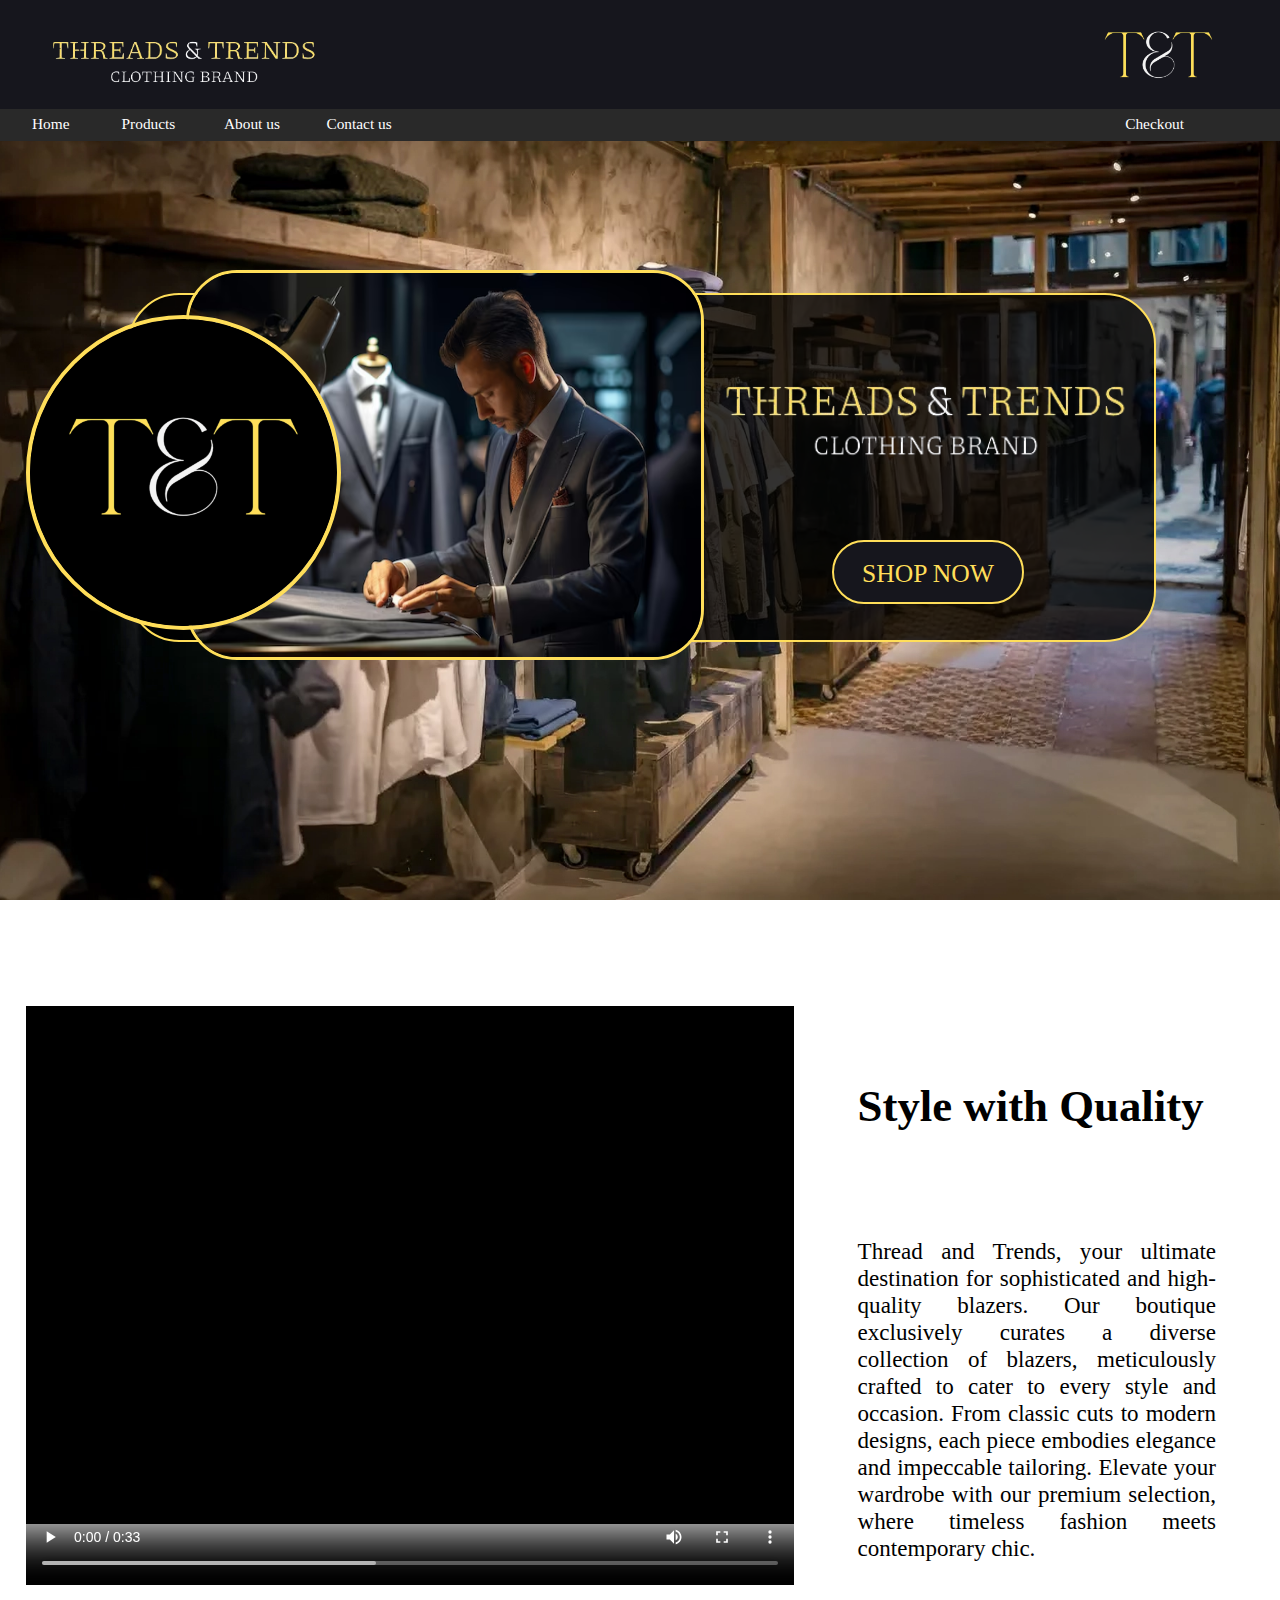
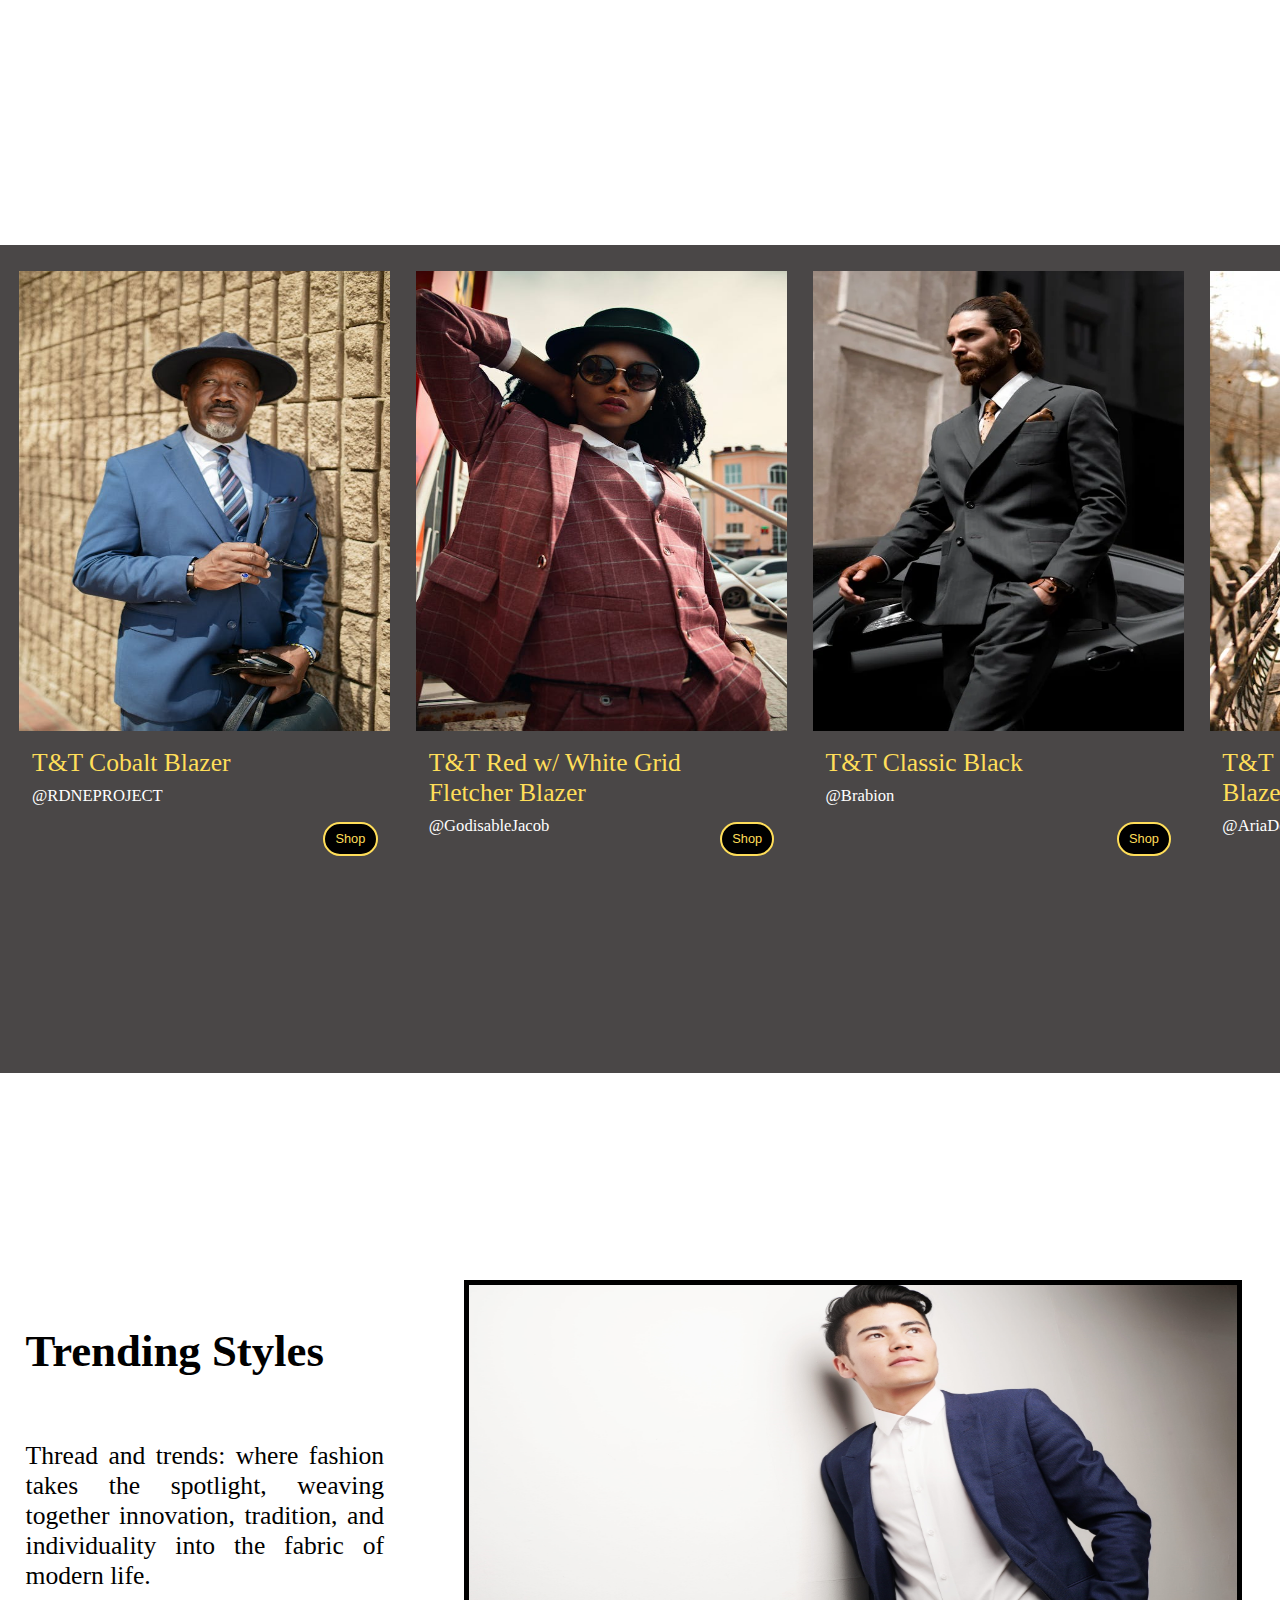
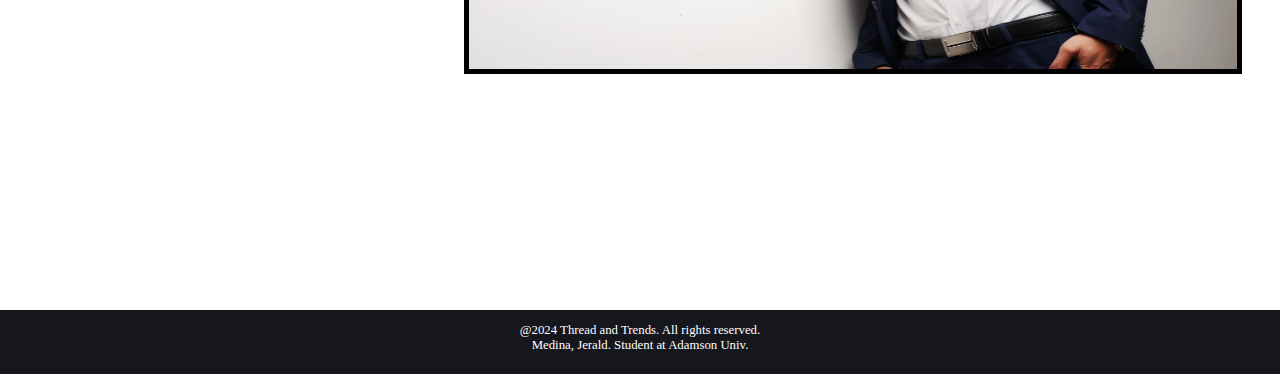
<file: index.html>
<!DOCTYPE html>
<html lang="en">
<head>
    <meta charset="UTF-8">
    <meta name="viewport" content="width=device-width, initial-scale=1.0">
    <link rel="stylesheet" href="style.css" />
    <title>Document</title>
</head>
<body>
<header>
    <div class="topbodycolor">
        <a href="index.html"><img class="title" src="images/title.png"></a>
        <img class="logo" src="images/image.png">
    </div>
    <div class="nav">
        <a href="home.html">
        <button class="button button1">Home</button> <br>
        <br></a><br>
        <a href="product.html">
          <button class="button button2">Products</button> <br>
        <br></a><br>
        <a href="aboutus.html">
        <button class="button button3">About us</button> <br>
        <br></a><br>
        <a href="contactus.html">
        <button class="button button4">Contact us</button> <br>
        <br></a><br>
        <a href="checkout.html">
            <button class="button button5">Checkout</button> <br>
        <br></a><br>
    <div>
</header>
<div class="bgindeximage">
</div>
    <div class="transparent-black-square"></div>
    <img class="bgindeximage2" src="images/bg2index.jpg">
    <img class="logo2index" src="images/logo2.png">
    <img class="logo3index" src="images/title.png">
    <a href="product.html"><button class="button button6">SHOP NOW</button></a> <br />

<div class="slider-container">
    <div class="slider">
        <ul>
            <li><img src="sliderimages/image1.jpg" alt="Image 1">
                <p class = "slidertitle">T&T Cobalt Blazer</p>
                <p class = "slidertext">@RDNEPROJECT</p>
                <a href="product.html">
                <button class="white-button">Shop</button>
                </a>
            </li>
            <li><img src="sliderimages/image2.jpeg" alt="Image 2">
                <p class = "slidertitle">T&T Red w/ White Grid Fletcher Blazer</p>
                <p class = "slidertext">@GodisableJacob </p>
                <a href="product.html">
                    <button class="white-button">Shop</button>
                </a>
            </li>
            <li><img src="sliderimages/image3.png" alt="Image 3">
                <p class = "slidertitle">T&T Classic Black</p>
                <p class = "slidertext">@Brabion</p>
                <a href="product.html">
                    <button class="white-button">Shop</button>
                </a>
            </li>
            <li><img src="sliderimages/image4.jpg" alt="Image 4">
                <p class = "slidertitle">T&T Gray Fletcher Blazer</p>
                <p class = "slidertext">@AriaDebali</p>
                <a href="product.html">
                    <button class="white-button">Shop</button>
                </a>
            </li>
            <li><img src="sliderimages/image5.jpg" alt="Image 5">
                <p class = "slidertitle">T&T Tealful Blazer</p>
                <p class = "slidertext">@MartProduction</p>
                <a href="product.html">
                    <button class="white-button">Shop</button>
                </a>
            </li>
            <li><img src="sliderimages/image6.png" alt="Image 6">
                <p class = "slidertitle">T&T Amethyst Blazer</p>
                <p class = "slidertext">@Elgringo</p>
                <a href="product.html">
                    <button class="white-button">Shop</button>
                </a>

            </li>
        </ul>
    </div>
    
</div>
<script src="slider.js"></script>

<div>
    <video class="video" controls autoplay>
        <source src="videos/t&tvid.mp4" type="video/mp4">
    </video>

    <p class="indextitle1"><b>Style with Quality</b></p>
    <p class="indexdesc1">Thread and Trends, your ultimate destination for sophisticated and high-quality blazers. Our boutique exclusively curates a diverse collection of blazers, meticulously crafted to cater to every style and occasion. From classic cuts to modern designs, each piece embodies elegance and impeccable tailoring. Elevate your wardrobe with our premium selection, where timeless fashion meets contemporary chic.</p>
</div>

<div>
    <img class="index2nd" src="images/index2nd.jpg">
</div>
    <p class="indextitle2nd"><b>Trending Styles</b></p>
    <p class="indextext2nd">Thread and trends: where fashion takes the spotlight, weaving together innovation, tradition, and individuality into the fabric of modern life.</p>
<footer>
    <div class="footerbodycolor">
        <center><p class="footerr">@2024 Thread and Trends. All rights reserved.<br>
            Medina, Jerald. Student at Adamson Univ.</p></center>
    </div>
</footer>



</body>
</html>
</file>
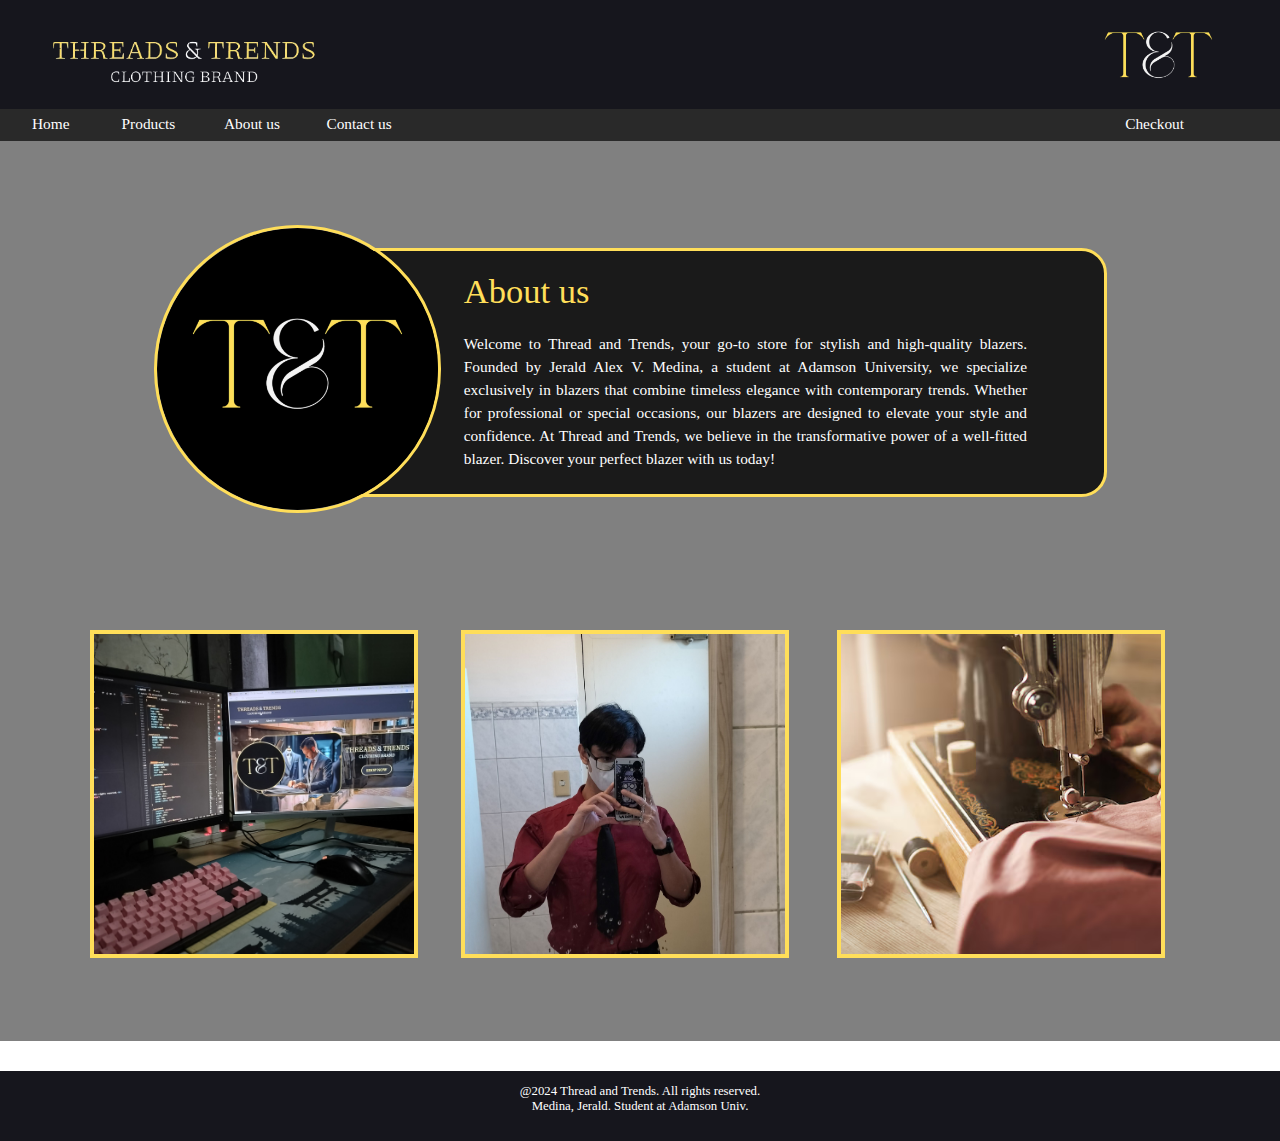
<file: aboutus.html>
<!DOCTYPE html>
<html lang="en">
<head>
    <meta charset="UTF-8">
    <meta name="viewport" content="width=device-width, initial-scale=1.0">
    <link rel="stylesheet" href="style.css" />
    <title>Document</title>
</head>
<body>
    <header>
        <div class="topbodycolor">
            <a href="index.html"><img class="title" src="images/title.png"></a>
            <img class="logo" src="images/image.png">
        </div>
        <div class="nav">
            <a href="home.html">
            <button class="button button1">Home</button> <br>
            <br></a><br>
            <a href="product.html">
              <button class="button button2">Products</button> <br>
            <br></a><br>
            <a href="aboutus.html">
            <button class="button button3">About us</button> <br>
            <br></a><br>
            <a href="contactus.html">
            <button class="button button4">Contact us</button> <br>
            <br></a><br>
            <a href="checkout.html">
                <button class="button button5">Checkout</button> <br>
            <br></a><br>
        <div>
    </header>

    <div class="aboutusbg"></div>
    <div class="aboutusbg2">
        <p class="aboutustitle">About us</p>
        <p class="aboutustext">Welcome to Thread and Trends, your go-to store for stylish and high-quality blazers. Founded by Jerald Alex V. Medina, a student at Adamson University, we specialize exclusively in blazers that combine timeless elegance with contemporary trends. Whether for professional or special occasions, our blazers are designed to elevate your style and confidence. At Thread and Trends, we believe in the transformative power of a well-fitted blazer. Discover your perfect blazer with us today!</p>
    </div>
<img class="aboutusmiddle" src="images/idk.jpg">
<img class="aboutusleft" src="images/idk2.jpg">
<img class="aboutusright" src="images/idk3.png">
<a href="index.html">
<img class="aboutuslogo" src="images/logo2.png">
</a>






<footer>
        <div class="aboutusfooter">
            <center><p class="footerr">@2024 Thread and Trends. All rights reserved.<br>
                Medina, Jerald. Student at Adamson Univ.</p></center>
        </div>
</footer>    


</body>
</html>
</file>
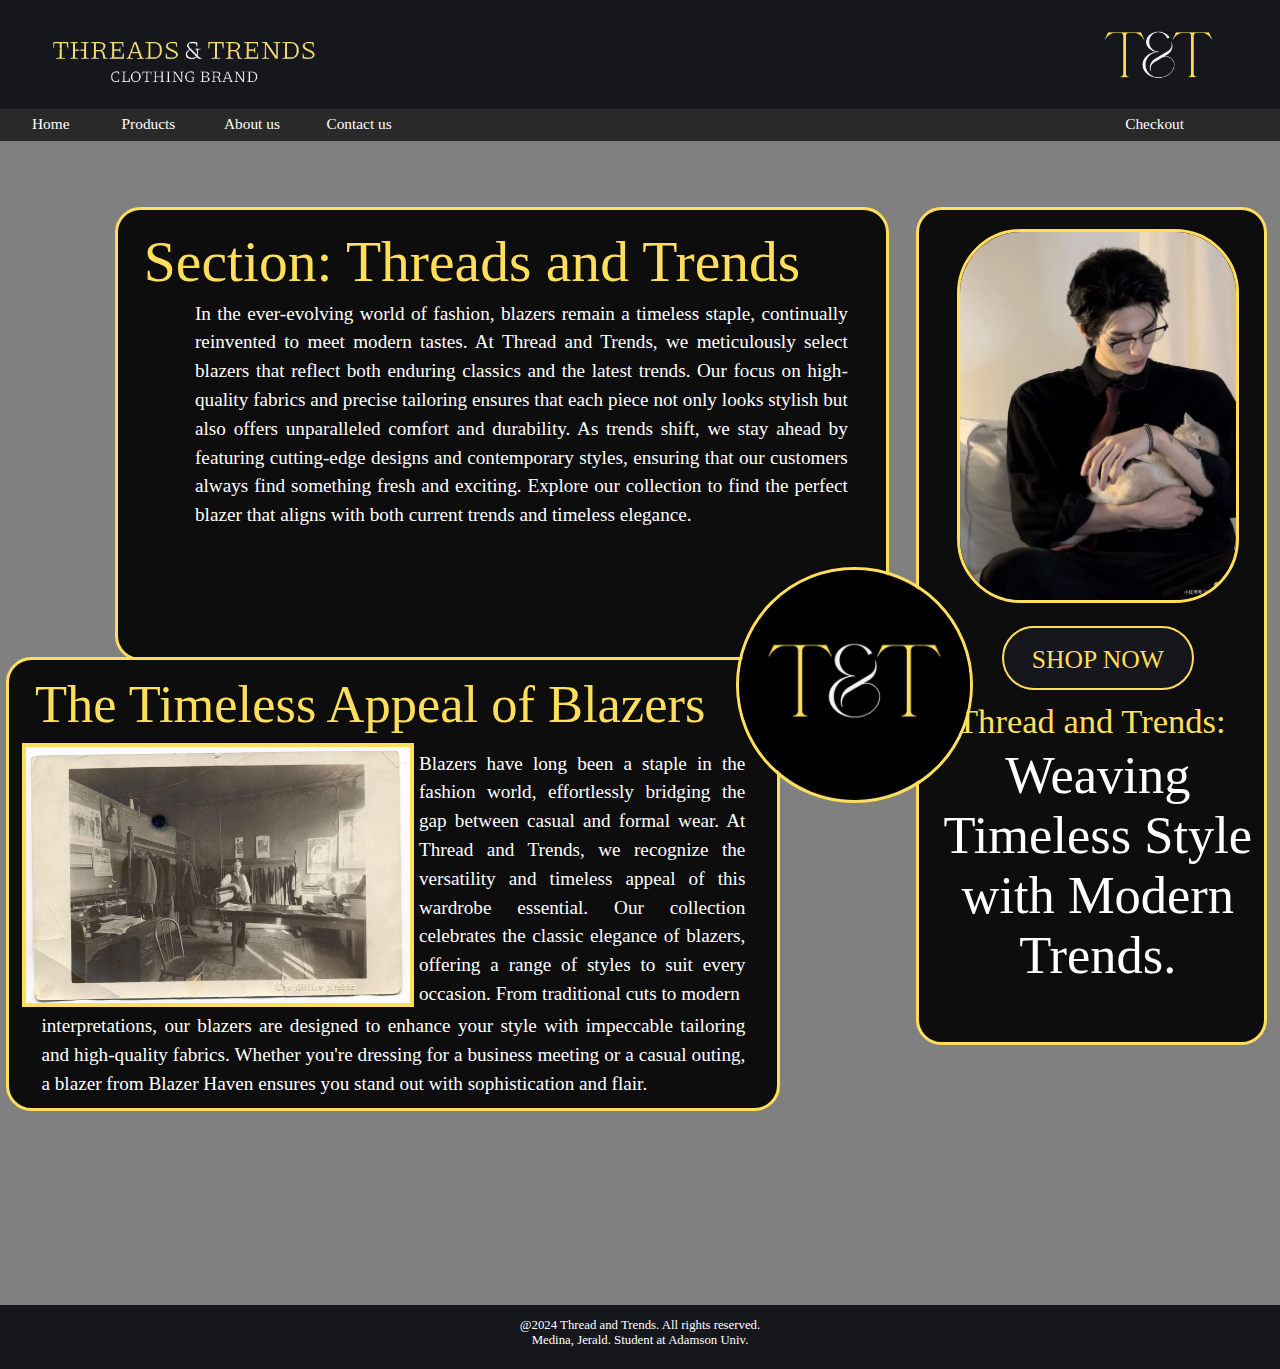
<file: home.html>
<!DOCTYPE html>
<html lang="en">
<head>
    <meta charset="UTF-8">
    <meta name="viewport" content="width=device-width, initial-scale=1.0">
    <link rel="stylesheet" href="style.css" />
    <title>Document</title>
</head>
<body bgcolor="#808080">
<header>
        <div class="topbodycolor">
            <a href="index.html"><img class="title" src="images/title.png"></a>
            <img class="logo" src="images/image.png">
        </div>
    <div class="nav">
            <a href="home.html">
                <button class="button button1">Home</button> <br>
            <br></a><br>
            <a href="product.html">
                <button class="button button2">Products</button> <br>
            <br></a><br>
                <a href="aboutus.html">
            <button class="button button3">About us</button> <br>
            <br></a><br>
                <a href="contactus.html">
            <button class="button button4">Contact us</button> <br>
            <br></a><br>
                <a href="checkout.html">
            <button class="button button5">Checkout</button> <br>
            <br></a><br>
    <div>
</header>

<div class="homebg">
</div>

<a href="index.html">
<img class="imglogo" src="images/logo2.png">
</a>

<section class="homesection">
    <p class="sectiontitle">Section: Threads and Trends</p>
    <p class="sectiontext">In the ever-evolving world of fashion, blazers remain a timeless staple, continually reinvented to meet modern tastes. At Thread and Trends, we meticulously select blazers that reflect both enduring classics and the latest trends. Our focus on high-quality fabrics and precise tailoring ensures that each piece not only looks stylish but also offers unparalleled comfort and durability. As trends shift, we stay ahead by featuring cutting-edge designs and contemporary styles, ensuring that our customers always find something fresh and exciting. Explore our collection to find the perfect blazer that aligns with both current trends and timeless elegance.</p>
</section>

<article class="homearticle">
    <p class="articletitle">The Timeless Appeal of Blazers</p>
    <p class="articletext">Blazers have long been a staple in the fashion world, effortlessly bridging the gap between casual and formal wear. At Thread and Trends, we recognize the versatility and timeless appeal of this wardrobe essential. Our collection celebrates the classic elegance of blazers, offering a range of styles to suit every occasion. From traditional cuts to modern</p>
    <p class="articletext2">interpretations, our blazers are designed to enhance your style with impeccable tailoring and high-quality fabrics. Whether you're dressing for a business meeting or a casual outing, a blazer from Blazer Haven ensures you stand out with sophistication and flair.</p>
    <img class="articleimage" src="images/vintage.jpg">
</article>

<aside class="homeaside">
    <a href="product.html"><button class="button button7">SHOP NOW</button></a> <br />
    <img class="asidepic" src="images/homepic.jpg">
    <p class="asidetitle">Thread and Trends:</p>
    <p class="asidetext">Weaving Timeless Style with Modern Trends.</p>
</aside>

<footer class="homefooter">
    <center><p class="footerr">@2024 Thread and Trends. All rights reserved.<br>
    Medina, Jerald. Student at Adamson Univ.</p></center>
</footer>
    

</body>
</html>
</file>
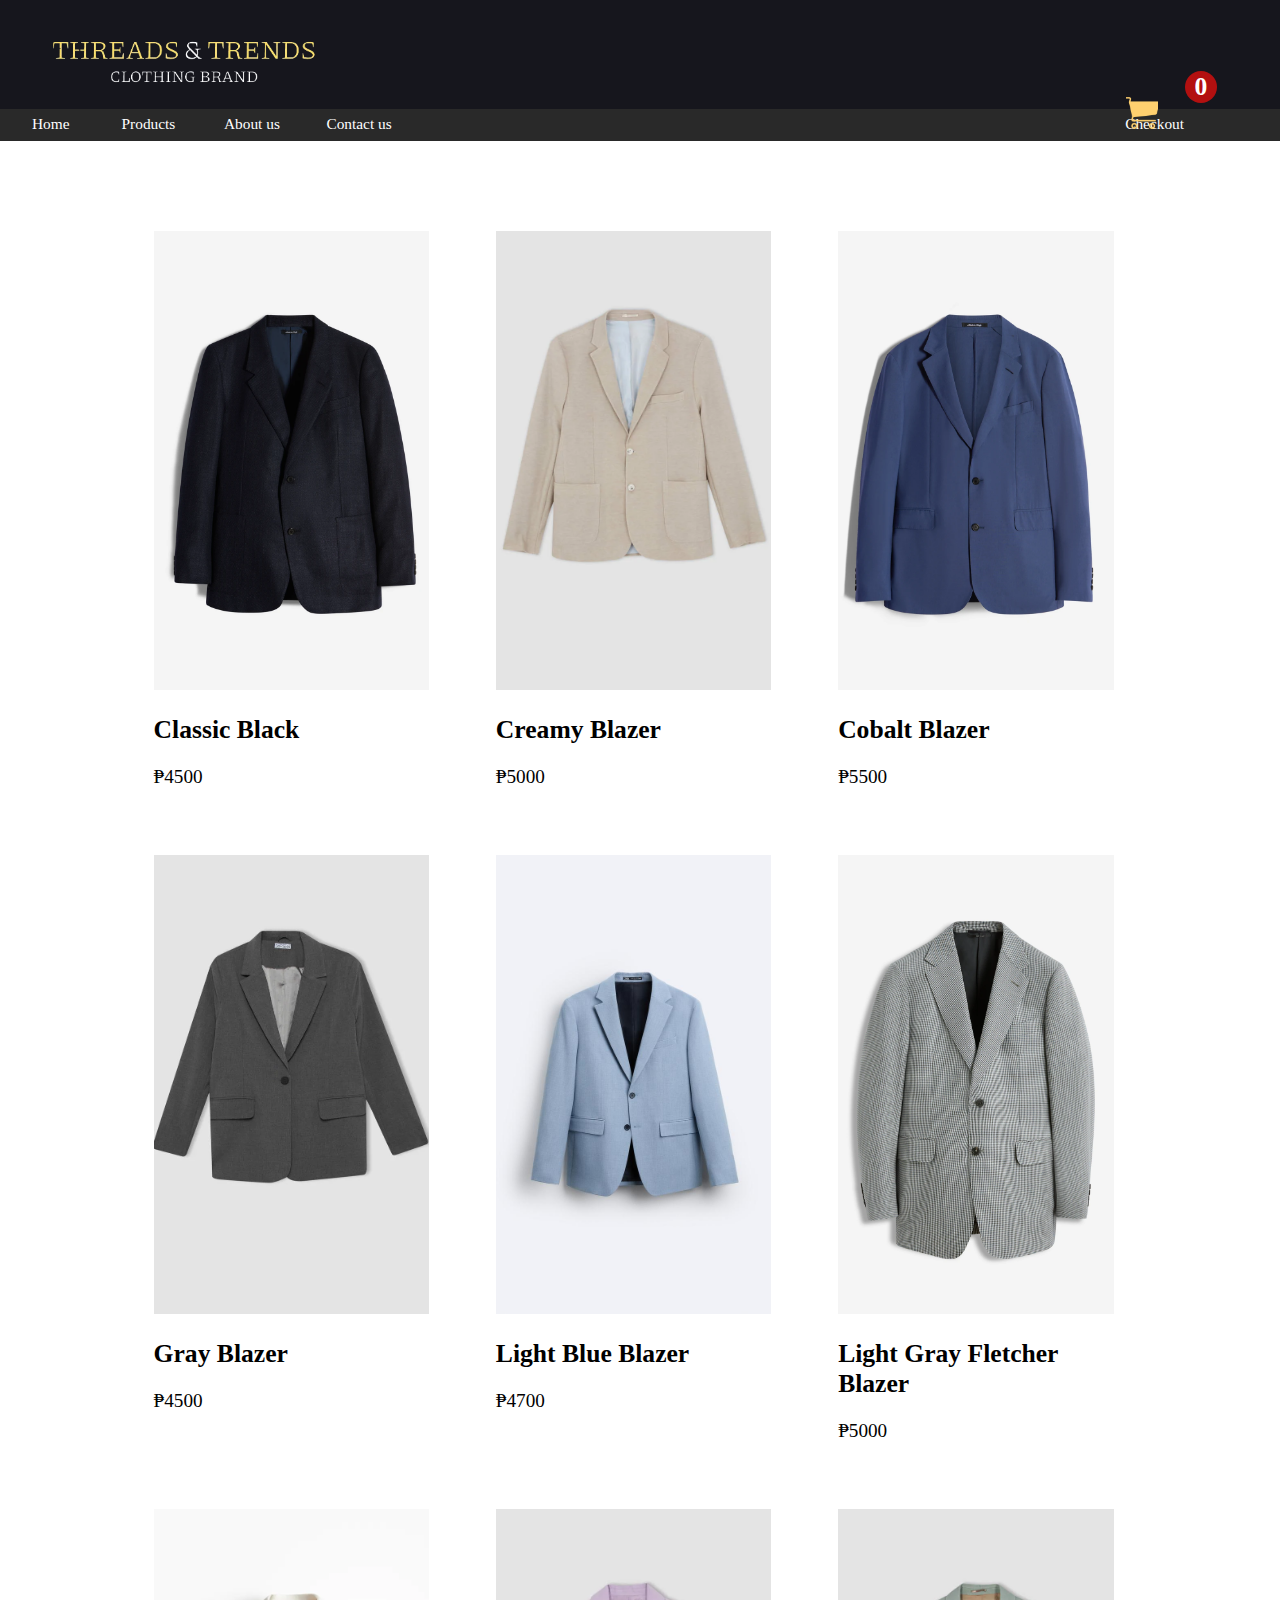
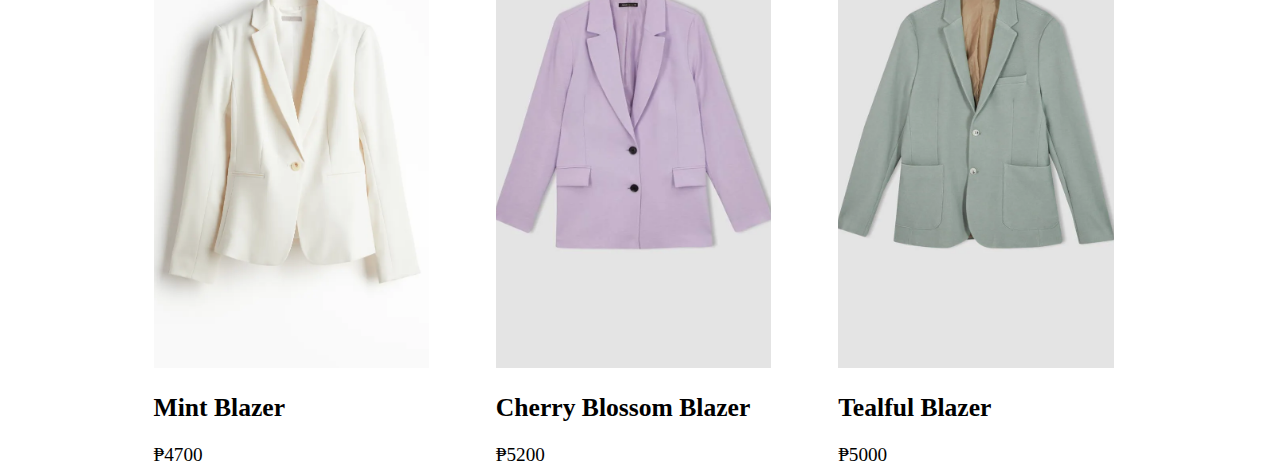
<file: product.html>
<!DOCTYPE html>
<html lang="en">
<head>
    <meta charset="UTF-8">
    <meta name="viewport" content="width=device-width, initial-scale=1.0">
    <link rel="stylesheet" href="style.css" />
    <title>Document</title>
</head>
<body>
<header>
    </div>
        <div class="topbodycolor">
            <a href="index.html"><img class="title" src="images/title.png"></a>
        </div>
        <div class="nav">
            <a href="home.html">
            <button class="button button1">Home</button> <br>
            <br></a><br>
            <a href="product.html">
              <button class="button button2">Products</button> <br>
            <br></a><br>
            <a href="aboutus.html">
            <button class="button button3">About us</button> <br>
            <br></a><br>
            <a href="contactus.html">
            <button class="button button4">Contact us</button> <br>
            <br></a><br>
            <a href="checkout.html">
                <button class="button button5">Checkout</button> <br>
            <br></a><br>
        <div>
            
</header>

<div class="container">
    <header>
        <div class="iconCart">
            <img src="images/cart.png">
            <div class="totalQuantity">0</div>
        </div>
    </header>

    <div class="listProduct">
        <div class="item">
            <img src="productimage/black.png" alt="">
            <h2>CoPilot / Black / Automatic</h2>
            <div class="price">$550</div>
            <button>Add To Cart</button>
        </div>

    </div>
</div>

<div class="cart">
    <h2>
        CART
    </h2>
    <div class="listCart">
        <div class="item">
            <img src="productimage/black.png">
            <div class="content">
                <div class="name">CoPilot / Black / Automatic</div>
                <div class="price">$550 / 1 product</div>
            </div>
            <div class="quantity">
                <button>-</button>
                <span class="value">3</span>
                <button>+</button>
            </div>
        </div>


    </div>

    <div class="buttons">
        <div class="close">
            CLOSE
        </div>
        <div class="checkout">
            <a href="checkout.html">CHECKOUT</a>
        </div>
    </div>
</div>


<script src="cart.js"></script>

</body>
</html>
</file>
<file: style.css>
html, body {
    margin: 0;
    padding: 0;
    width: 100%;
    height: 100%;
}

.topbodycolor {
    background-color: #16161d;
    width: 100%;
    height: 9vw;
    position: absolute;
  }

.bgindeximage{
    background-image: url(images/bgindex.png);
    background-repeat: no-repeat;
    background-position: center;
    background-attachment: fixed;
    background-size: cover;
    width: 100%;
    height: 100vh;
    position: absolute;
    top: 0;
    left: 0;
    z-index: -1;
}

.logo {
    position: absolute;
    height: 11vw;
    right: 4vw;
    top: -1vw;
}

.title {
    position: absolute;
    height: 6vw;
    left: 3vw;
    top: 2vw; 
}

.nav {
    background-color: #292929;
    position: relative;
    top: 8.5vw;
    width: 100%;
    height: 2.5vw;
}

.button {
    background-color: #04aa6d;
    border: none;
    color: black;
    padding: 1.3vw 0.5vw;
    text-align: center;
    text-decoration: none;
    display: inline-block;
    font-size: 1vw;
    transition-duration: 1s;
    cursor: pointer;
    font-family: Monaco;
}

.button1 {
    font-size: 1.2vw;
    background-color: transparent;
    color: #fff;
    width: auto;
    height: auto;
    position: absolute;
    top: -0.8vw;
    left: 2vw;
    text-decoration: none;
    z-index: 1;
}
  
  .button1:hover {
    color: #ffde59;
    text-decoration: underline;
    animation: 0.1s ease forwards;
}
  
  .button2 {
    font-size: 1.2vw;
    background-color: transparent;
    color: #fff;
    width: auto;
    height: auto;
    position: absolute;
    top: -0.8vw;
    left: 9vw;
    text-decoration: none;
    z-index: 1;
}
  
  .button2:hover {
    color: #ffde59;
    text-decoration: underline;
    animation: 0.1s ease forwards;
}
  
  .button3 {
    font-size: 1.2vw;
    background-color: transparent;
    color: #fff;
    width: auto;
    height: auto;
    position: absolute;
    top: -0.8vw;
    left: 17vw;
    text-decoration: none;
    z-index: 1;
}
  
  .button3:hover {
    color: #ffde59;
    text-decoration: underline;
    animation: 0.1s ease forwards;
}
  
  .button4 {
    font-size: 1.2vw;
    background-color: transparent;
    color: #fff;
    width: auto;
    height: auto;
    position: absolute;
    top: -0.8vw;
    left: 25vw;
    text-decoration: none;
    z-index: 1;
}
  
  .button4:hover {
    color: #ffde59;
    text-decoration: underline;
    animation: 0.1s ease forwards;
}
  
.button5 {
    font-size: 1.2vw;
    background-color: transparent;
    color: #fff;
    width: auto;
    height: auto;
    position: absolute;
    top: -0.8vw;
    right: 7vw;
    text-decoration: none;
}
.button5:hover {
    color: #ffde59;
    text-decoration: underline;
    animation: 0.1s ease forwards;
}

.button6 {
    font-size: 2vw;
    background-color: #16161d;
    display: inline-block;
    color: #ffde59;
    width: 15vw;
    height: 5vw;
    position: absolute;
    top: 60%;
    text-decoration: none;
    border: 0.2vw solid #ffde59;
    border-radius: 3vw;
    cursor: pointer;
    transition: padding-left 0.5s;
    font-family: Monaco;
    right: 20vw;
}

.button6:after {
    content: "»";
    position: absolute;
    opacity: 0;
    top: 50%;
    right: -5vw;
    transform: translateY(-50%);
    transition: opacity 0.3s, right 0.3s;
}

.button6:hover {
    color: #ffde59;
    padding-left: 1vw;
}

.button6:hover:after {
    opacity: 1;
    right: 0.5vw;
}

.button8 {
    font-size: 1.2vw;
    background-color: transparent;
    color: #fff;
    width: auto;
    height: auto;
    position: absolute;
    top: -0.8vw;
    left: 9vw;
    text-decoration: none;
    z-index: 1;
}
.button8:hover {
    color: #ffde59;
    text-decoration: underline;
    animation: 0.1s ease forwards;
}

.slider-container {
    width: 100%; 
    height: 92%; 
    max-width: 100%; 
    max-height: 92%; 
    display: flex;
    justify-content: center;
    align-items: center;
    position: absolute;
    top: 205%; 
    left: 0; 
    background-color: rgba(14, 11, 11, 0.753); 
    z-index: 1; 
    overflow: auto; 
}

.slider {
    width: 100%;
    height: 100%;
    position: relative;
}
.slider ul {
    display: flex;
    padding: 0;
    margin: 0;
    list-style: none;
    transition: transform 0.5s ease-in-out;
}

.slider img {
    width: 29vw;
    height: 36vw;
    display: block;
}

.slider li {
    width: 20vw;
    height: 35vw;
    box-sizing: border-box;
    flex: 0 0 auto;
    position: relative;
    top: 2vw;
    left: -4vw;
    right: 0.5vw;
    margin-right: 5.5vw;
    margin-left: 5.5vw;
}

.slider li:last-child {
    margin-right: 0;
}

.slidertitle {
    font-size: 2vw;
    color: #ffde59;
    position: relative;
    top:-2%;
    left: 1vw;
    font-family: Monaco;
}

.slidertext {
    font-size: 1.3vw;
    color: white;
    position: relative;
    top: -6%;
    left: 1vw;
    font-family: Monaco;
}

.white-button {
    background-color: black;
    color: #ffde59;
    border: 2px solid #ffde59;
    padding: 0.6vw 0.8vw;
    border-radius: 50px;
    font-size: 1vw;
    cursor: pointer;
    position: absolute;
    right: -8vw;
    top: 123%;
}

.vidloc{
    position: absolute;
    top: 105%;
}

.video{
  position: absolute;
  top: 105%;
  width: 60vw;
  height: 50vw;
  left: 2vw;
}

.indextitle1{
    position: absolute;
    top: 115%;
    left: 67vw;
    font-size: 3.5vw;
    color: black;
    font-family: Monaco;
}

.indexdesc1{
  position: absolute;
  top: 135%;
  left: 67vw;
  right: 5vw;
  font-size: 1.8vw;
  color: black;
  font-family: Monaco;
  text-align: justify;
}

.img2loc{
    position: absolute;
    top: 120%;
}

.index2nd{
   position: absolute;
   top: 320%;
   width: 60vw;
   height: 30vw;
   right: 3vw;
   border: 5px solid black;
}

.footerbodycolor{
    background-color: #16161d;
    width: 100%;
    height: 5vw;
    top: 390%;
    position: absolute;
}

.homebg{
    background-color: #808080;
    position: absolute;
    height: 130%;
    width: 100%;
    top: 11vw;
}

.homesection{
    background-color: rgba(0, 0, 0, 0.9);
    border: 3px solid #ffde59;
    border-radius: 2vw;
    width: 60vw;
    height: 35vw;
    top: 23%;
    left: 9vw;
    position: absolute;
}

.sectiontitle{
  position: absolute;
  top: -3vw;
  left: 2vw;
  font-weight: 500;
  font-size: 4.5vw;
  color: #ffde59;
  font-family: Monaco;
}

.sectiontext{
    position: absolute;
    top: 5.5vw;
    left: 6vw;
    right: 3vw;
    font-weight: 100;
    font-size: 1.5vw;
    color: white;
    line-height: 1.5;
    font-family: Monaco;
    text-align: justify;
  }

.homearticle{
    background-color: rgba(0, 0, 0, 0.9);
    border: 3px solid #ffde59;
    border-radius: 2vw;
    width: 60vw;
    height: 35vw;
    top: 73%;
    left: 0.5vw;
    position: absolute;
}

.articletitle{
    position: absolute;
    top: -3vw;
    left: 2vw;
    font-weight: 500;
    font-size: 4.1vw;
    color: #ffde59;
    font-family: Monaco;
  }
  
.articletext{
      position: absolute;
      top: 5.5vw;
      left: 32vw;
      right: 2.5vw;
      font-weight: 100;
      font-size: 1.5vw;
      color: white;
      line-height: 1.5;
      font-family: Monaco;
      text-align: justify;
}

.articletext2{
    position: absolute;
    top: 26vw;
    left: 2.5vw;
    right: 2.5vw;
    font-weight: 100;
    font-size: 1.5vw;
    color: white;
    line-height: 1.5;
    font-family: Monaco;
    text-align: justify;
}

.articleimage{
    position: absolute;
    top: 6.5vw;
    left: 1vw;
    height: 20vw;
    width: 30vw;
    border: 4px solid #ffde59;
}

.asidepic{
    position: absolute;
    top: 1.5vw;
    left: 3vw;
    width: 80%;
    border-radius: 5vw;
    border: 3px solid #ffde59;
}

.asidetitle{
    position: absolute;
    top: 55%;
    left: 3vw;
    font-weight: 500;
    font-size: 2.7vw;
    color: #ffde59;
    font-family: Monaco;
    text-align: center;
}

.asidetext{
    position: absolute;
    top: 58%;
    left: 1vw;
    font-weight: 500;
    font-size: 4.1vw;
    color: white;
    font-family: Monaco;
    text-align: center;
}


.button7 {
    font-size: 2vw;
    background-color: #16161d;
    display: inline-block;
    color: #ffde59;
    width: 15vw;
    height: 5vw;
    position: absolute;
    top: 50%;
    text-decoration: none;
    border: 0.2vw solid #ffde59;
    border-radius: 3vw;
    cursor: pointer;
    transition: padding-left 0.5s;
    font-family: Monaco;
    left: 6.5vw;
}

.button7:after {
    content: "»";
    position: absolute;
    opacity: 0;
    top: 50%;
    right: -5vw;
    transform: translateY(-50%);
    transition: opacity 0.3s, right 0.3s;
}

.button7:hover {
    color: #ffde59;
    padding-left: 1vw;
}

.button7:hover:after {
    opacity: 1;
    right: 0.5vw;
}

.footerr{
    color: white;
    font-size: 1vw;
    font-family: Monaco;
}

.homeaside{
    background-color: rgba(0, 0, 0, 0.9);
    border: 3px solid #ffde59;
    border-radius: 2vw;
    width: 27vw;
    height: 65vw;
    top: 23%;
    right: 1vw;
    position: absolute;
}

.imglogo{
    position: absolute;
    top: 63%;
    width: 18vw;
    height: 18vw;
    right: 24vw;
    z-index: 1;
    border: 3px solid #ffde59;
    border-radius: 50%;
}

.homefooter{
    background-color: #16161d;
    width: 100%;
    height: 5vw;
    top: 145%;
    position: absolute;
}

.aboutusbg2{
    position: absolute;
    top: 27.5%;
    background-color: rgba(0, 0, 0, 0.8);
    border: 3px solid #ffde59;
    border-radius: 2vw;
    width: 60vw;
    height: 19vw;
    left: 26vw;
}

.aboutustitle{
    position: absolute;
    top: -1vw;
    left: 10vw;
    font-weight: 500;
    font-size: 2.7vw;
    color: #ffde59;
    font-family: Monaco;
    text-align: center;
}

.aboutustext{
    position: absolute;
    top: 27%;
    left: 10vw;
    right: 6vw;
    font-weight: 500;
    font-size: 1.2vw;
    color: white;
    font-family: Monaco;
    text-align: justify;
    line-height: 1.5;
}

.aboutuslogo{
    position: absolute;
    top: 25%;
    left: 12vw;
    width: 22vw;
    height: 22vw;
    border: 3px solid #ffde59;
    border-radius: 50%;
}


.aboutusmiddle{
    position: absolute;
    top: 70%;
    left: 36vw;
    width: 25vw;
    height: 25vw;
    border: 4px solid #ffde59;
}

.aboutusleft{
    position: absolute;
    top: 70%;
    left: 7vw;
    width: 25vw;
    height: 25vw;
    border: 4px solid #ffde59;
}

.aboutusright{
    position: absolute;
    top: 70%;
    right: 9vw;
    width: 25vw;
    height: 25vw;
    border: 4px solid #ffde59;
}

.aboutusbg{
    background-color: #808080;
    position: absolute;
    height: 100%;
    width: 100%;
    top: 11vw;
}

.aboutusfooter{
    background-color: #16161d;
    width: 100%;
    height: 5.5vw;
    top: 119%;
    position: absolute;
}


.bgindeximage2{
    position: absolute;
    top: 30%;
    right: 45vw;
    height: 30vw;
    width: 40vw;
    border: 3px solid #ffde59;
    border-radius: 4vw;
}

.logo2index{
    position: absolute;
    height: 24vw;
    width: 24vw;
    top: 35%;
    left: 2vw;
    border: 4px solid #ffde59;
    border-radius: 50%;
}

.transparent-black-square {
    position: absolute;
    top: 32.5%;
    width: 80vw;
    height: 27vw;
    border-radius: 4vw;
    left: 10vw;
    border: 2px solid #ffde59;
    background-color: rgba(0, 0, 0, 0.8);
}

.logo3index{
    position: absolute;
    height: 10vw;
    width: 35vw;
    top: 40%;
    right: 10vw;
}

.indextitle2nd{
    position: absolute;
    top: 320%;
    left: 2vw;
    font-size: 3.5vw;
    color: black;
    font-family: Monaco;
}

.indextext2nd{
  position: absolute;
  top: 335%;
  left: 2vw;
  right: 70vw;
  font-size: 2vw;
  color: black;
  font-family: Monaco;
  text-align: justify;
}

.contactbg{
    background-image: url(images/suitstore.jpg);
    background-repeat: no-repeat;
    background-position: center;
    background-attachment: fixed;
    background-size: cover;
    width: 100%;
    height: 100vh;
    position: absolute;
    top: 12%;
    left: 0;
    z-index: -1;
}

.contacttrans{
    position: absolute;
    top: 27%;
    width: 80vw;
    height: 40vw;
    border-radius: 4vw;
    left: 10vw;
    right: 10vw;
    border: 4px solid #ffde59;
    background-color: rgba(0, 0, 0, 0.8);
}

.contactlogo{
    position: absolute;
    top: 20%;
    width: 23vw;
    height: 23vw;   
    right: 10vw;
    border: 4px solid #ffde59;
    border-radius: 50%;
}

#contactform {
    width: 33vw;
    position: absolute;
    height: 28vw;
    left: 6vw;
    top: 10%;
    padding: 2vw;
    border: 4px solid #ffde59;
    border-radius: 2vw;
    background-color: #16161d
}

.contactuss{
    position: absolute;
    top: 0%;
}

.formname{
    position: absolute;
    top: 20%;
    
}

.formemail{
    position: absolute;
    top: 40%;
}

.formmessage{
    position: absolute;
    top: 60%;
}

#contactform h2 {
    text-align: center;
    margin-bottom: 2vw;
    color: #ffde59;
    font-family: Monaco;
    font-size: 2vw;
}

#contactform label {
    display: block;
    margin-bottom: 0.5vw;
    font-weight: bold;
    font-size: 1.2vw;
    color: #ffde59;
    font-family: Monaco;
}

#contactform input[type="text"],
#contactform input[type="email"],
#contactform textarea {
    width: 33vw;
    padding: 1vw;
    margin-bottom: 2vw;
    border: 0.1vw solid #fff;
    border-radius: 0.5vw;
    box-sizing: border-box;
}

#contactform button[type="submit"] {
    position: absolute;
    top: 85%;
    left: 27vw;
    display: block;
    font-family: Monaco;
    width: 8vw;
    height: 4vw;
    padding: 1vw;
    background-color: black;
    border: 4px solid #ffde59;
    color: #ffde59;
    border-radius: 20vw;
    font-size: 1.2vw;
    cursor: pointer;
    transition: background-color 0.5s ease;
}

#contactform button[type="submit"]:hover {
    background-color: #ffde59;
    color: #000;
}

.contactplace{
    position: absolute;
    top: 138%;
    height: 6vw;
    width: 6vw;
    left: 10vw;
}

.contactplacetext{
    position: absolute;
    top: 138%;
    left: 17vw;
    font-family: Monaco;
    font-size: 1.8vw;
    color: #000;
}

.contactphone{
    position: absolute;
    top: 153%;
    height: 6vw;
    width: 6vw;
    left: 10vw;
}

.contactphonetext{
    position: absolute;
    top: 153%;
    left: 17vw;
    font-family: Monaco;
    font-size: 1.8vw;
    color: #000;
}

.contactemail{
    position: absolute;
    top: 167%;
    height: 6vw;
    width: 6vw;
    left: 10vw;

}

.contactemailtext{
    position: absolute;
    top: 167%;
    left: 17vw;
    font-family: Monaco;
    font-size: 1.8vw;
    color: #000;
}

.contactlocation{
    position: absolute;
    top: 135%;
    width: 50vw;
    height: 25vw;
    right: 5vw;
    border: 6px solid #ffde59;
}

.footercontact{
    background-color: #16161d;
    width: 100%;
    height: 5vw;
    top: 205%;
    position: absolute;
}

.container {
    width: 80vw;
    height: 50vw;
    transition: transform 1s;
    position: absolute;
    top: 15%;
    left: 7vw;
    right: 7vw;
}

header .iconCart{
    position: absolute;
    top: -3vw;
    right: -3.5vw;
    z-index: 1;
}

header .iconCart img{
    height: 2.5vw;
    width: 2.5vw;
}

header .totalQuantity {
    position: absolute;
    top: -2vw;
    right: -3vw;
    font-size: 2vw; /* Converted from x-large */
    background-color: #b31010;
    width: 2.5vw; /* Converted from 40px */
    height: 2.5vw; /* Converted from 40px */
    color: #fff;
    font-weight: bold;
    display: flex;
    justify-content: center;
    align-items: center;
    border-radius: 50%;
    transform: translateX(20px);
}

.listProduct {
    display: grid;
    grid-template-columns: repeat(3, 1fr);
    gap: 5.222vw; /* Converted from 20px */
    position: absolute;
    top: 15%;
    left: 5vw;
}

.listProduct .item img {
    width: 100%;
    height: 35.833vw; /* Converted from 430px */
    object-fit: cover;
}

.listProduct .item {
    position: relative;
}

.listProduct .item h2 {
    font-weight: 700;
    font-size: 2vw; /* Converted from x-large */
}

.listProduct .item .price {
    font-size: 1.5vw; /* Converted from x-large */
    font-family: Monaco;
}

.listProduct .item button {
    position: absolute;
    top: 50%;
    left: 50%;
    background-color: black;
    color: #ffde59;
    height: 4vw;
    width: 23vw; /* Converted from 50% */
    border: none;
    padding: 2.778vw 4.167vw; /* Converted from 20px 30px */
    box-shadow: 0 1.667vw 8.333vw #ffde59; /* Converted from 0 10px 50px #000 */
    cursor: pointer;
    transform: translate(-50%, 20px);
    opacity: 0;
    font-family: Monaco;
    font-size: 1.5vw;
}

.listProduct .item:hover button {
    transition: 0.5s;
    opacity: 1;
    transform: translate(-50%, 0);
}


.cart {
    color: #fff;
    position: fixed;
    width: 33.333vw; /* Converted from 400px */
    max-width: 80vw;
    height: 100vh;
    font-size: 1vw;
    background-color: #0E0F11;
    box-shadow: 0 1.667vw 8.333vw #ffde59;
    top: 0px;
    right: -100%;
    display: grid;
    grid-template-rows: 5.556vw 1fr 5.556vw; /* Converted from 50px 1fr 50px */
    gap: 2.222vw; /* Converted from 20px */
    transition: right 1s;
}

.cart .buttons .checkout {
    background-color: #E8BC0E;
    color: #000;
}

.cart h2 {
    color: #E8BC0E;
    padding: 2.222vw; /* Converted from 20px */
    height: 3.333vw; /* Converted from 30px */
    margin: 0;
}

.cart .listCart .item {
    display: grid;
    grid-template-columns: 4.167vw 1fr 5.833vw; /* Converted from 50px 1fr 70px */
    align-items: center;
    gap: 2.222vw; /* Converted from 20px */
    margin-bottom: 2.222vw; /* Converted from 20px */
}

.cart .listCart img {
    width: 100%;
    height: 5.833vw; /* Converted from 70px */
    object-fit: cover;
    border-radius: 1.667vw; /* Converted from 10px */
}

.cart .listCart .item .name {
    font-weight: bold;
    font-family: Monaco;
}

.cart .listCart .item .quantity {
    display: flex;
    justify-content: end;
    align-items: center;
}

.cart .listCart .item .quantity button{
    height: 1.2vw;
    width: 4vw;
    font-size: 1vw;
    background-color: #ffde59;
}

.cart .listCart .item .quantity span {
    display: block;
    width: 4.167vw; /* Converted from 50px */
    text-align: center;
}

.cart .listCart {
    padding: 2.222vw; /* Converted from 20px */
    overflow: auto;
}

.cart .listCart::-webkit-scrollbar {
    width: 0;
}

.cart .buttons {
    display: grid;
    grid-template-columns: repeat(2, 1fr);
    text-align: center;
}

.cart .buttons div {
    background-color: #000;
    display: flex;
    justify-content: center;
    align-items: center;
    font-weight: bold;
    cursor: pointer;
}

.cart .buttons a {
    color: #fff;
    text-decoration: none;
}

.checkoutLayout {
    display: grid;
    grid-template-columns: repeat(2, 1fr);
}

.checkoutLayout .right {
    position: absolute;
    right: 0vw;
    background-color: black;
    border: 6px solid #ffde59;
    border-radius: 2vw; /* Converted from 20px */
    padding: 5.556vw; /* Converted from 40px */
    color: #fff;
    height: 50vw;
    width: 20vw;
    top: 0%;
}

.right h1{
    font-size: 1.4vw;
    color: #ffde59;
    font-size: 3vw;
}

.checkoutLayout .right .form {
    display: grid;
    grid-template-columns: repeat(2, 1fr);
    gap: 1vw; /* Converted from 20px */
    border-bottom: 0.139vw solid #ffde59; /* Converted from 1px */
    padding-bottom: 1.222vw; /* Converted from 20px */
}

.checkoutLayout .form h1,
.checkoutLayout .form .group:nth-child(-n+3) {
    grid-column-start: 1;
    grid-column-end: 3;
    font-family: Monaco;
    font-size: 1.4vw;
    color: #ffde59;
}

.checkoutLayout .form input,
.checkoutLayout .form select {
    width: 100%;
    padding: 2.222vw 4.167vw; /* Converted from 10px 20px */
    box-sizing: border-box;
    border-radius: 2.778vw; /* Converted from 20px */
    margin-top: 1.111vw; /* Converted from 10px */
    border: 4px solid #ffde59;
    background-color: white;
    color: black;
}

.checkoutLayout .right .return .row {
    display: flex;
    justify-content: space-between;
    align-items: center;
    margin-top: 1.111vw; /* Converted from 10px */
    font-size: 1.4vw;
    color: #ffde59;
}

.checkoutLayout .right .return .row div:nth-child(2) {
    font-weight: bold;
    font-size: 2.167vw; /* Converted from x-large */
}

.buttonCheckout {
    padding: 2vw 2vw;
    width: 100%;
    height: 2.778vw; /* Converted from 40px */
    border-radius: 2.778vw; /* Converted from 20px */
    background-color: black;
    border: 4px solid #ffde59;
    margin-top: 2.222vw; /* Converted from 20px */
    font-weight: bold;
    font-size: 1.2vw;
    color: #fff;
    z-index: 1;
}

.buttonCheckout:hover{
    color: #ffde59;
    text-decoration: underline;
    animation: 0.1s ease forwards;
}

.returnCart{
    position: absolute;
    top: -10%;
    left:-8vw;
    width: 50vw;
}

.returnCart h1 {
    border-top: 0.139vw solid #ffde59; /* Converted from 1px */
    padding: 2.222vw 0; /* Converted from 20px 0 */
    font-size: 4vw;
    color: #ffde59;
}


.returnCart .list .item img {
    height: 8vw;
    border-radius: 5vw;
    border: 6px solid #ffde59;
    
}

.returnCart .list .item {
    display: grid;
    grid-template-columns: 10.556vw 1fr 5.556vw 10.556vw; /* Converted from 80px 1fr 50px 80px */
    align-items: center;
    margin-bottom: 3.333vw; /* Converted from 30px */
    padding: 0 1.111vw; /* Converted from 0 10px */
    box-shadow: 0 1.667vw 3.333vw #5555; /* Converted from 0 10px 20px #5555 */
    border-radius: 2.778vw; /* Converted from 20px */
    font-size: 1.1vw;
    color: #ffde59;
    border: 6px solid #ffde59;
    background-color: black;
    
}

.returnCart .list .item .name,
.returnCart .list .item .returnPrice {
    font-size: 1.1vw;
    color: #ffde59;
}
</file>
